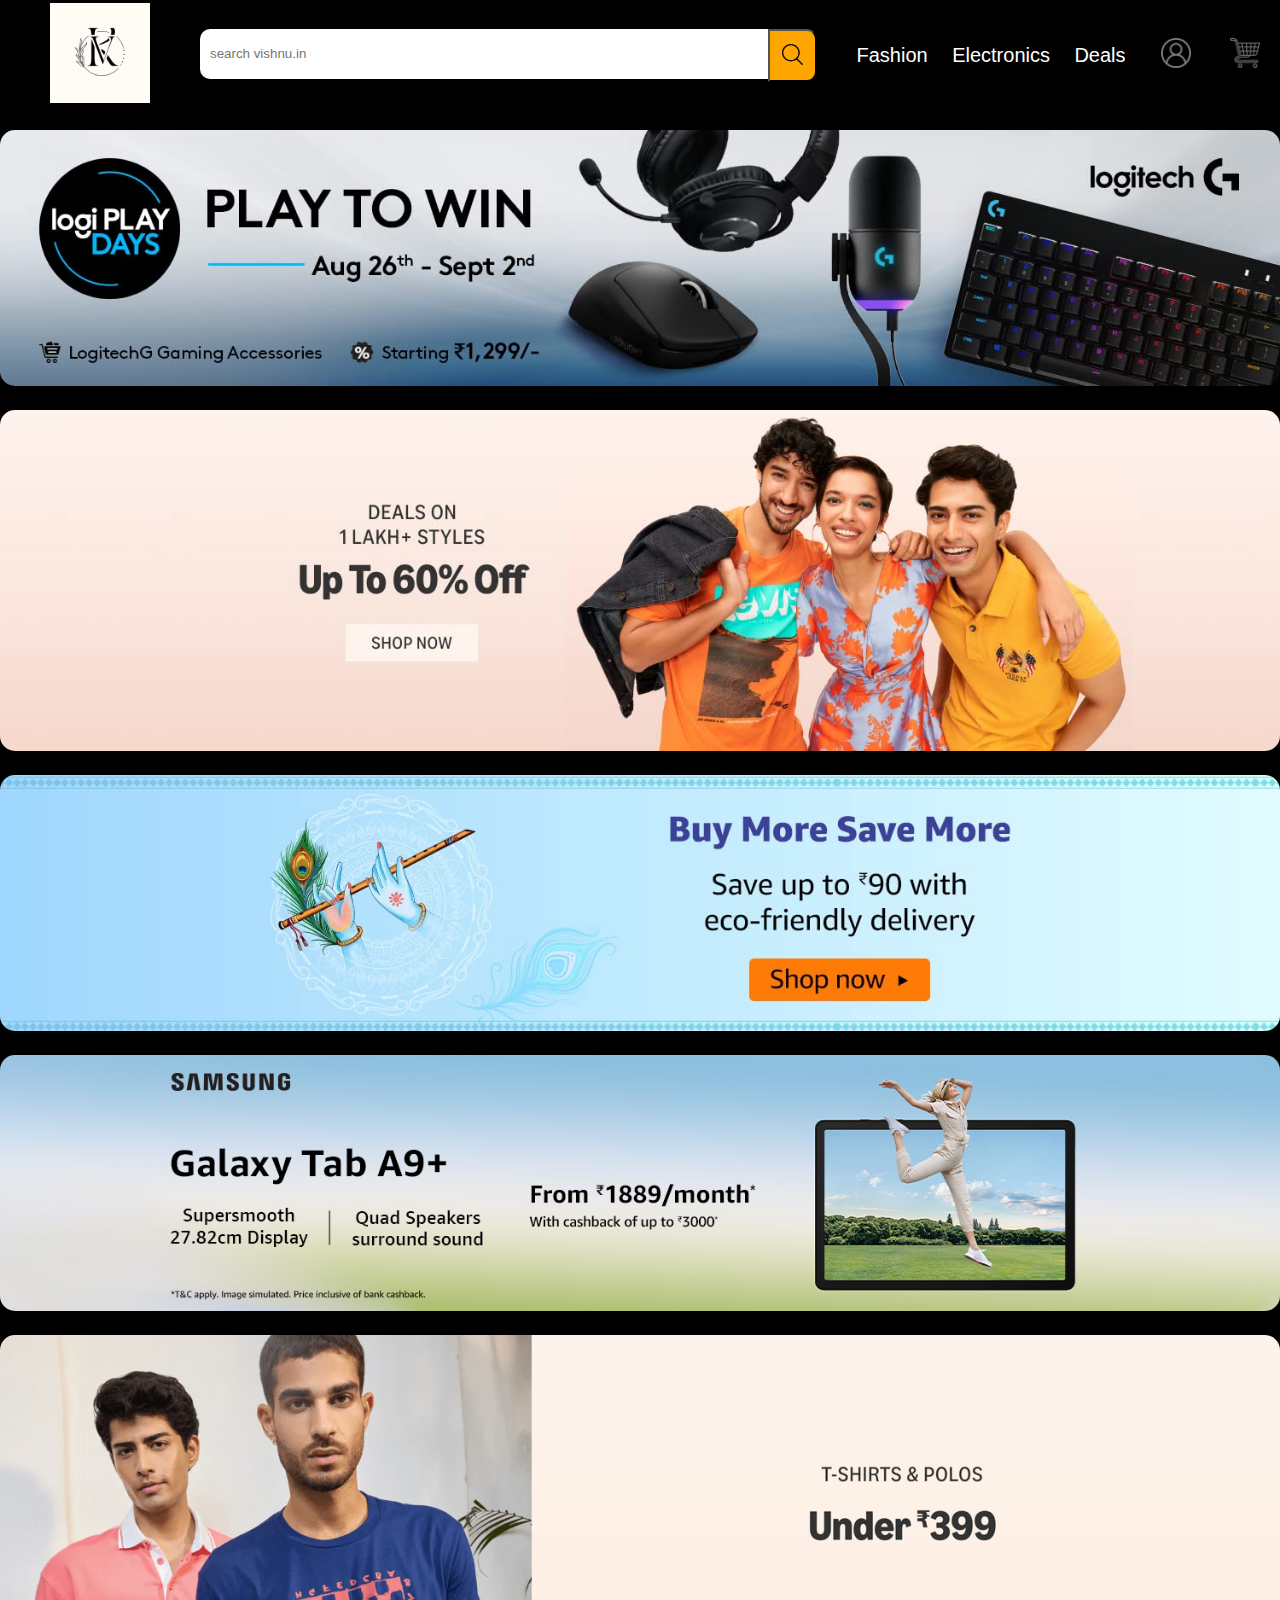
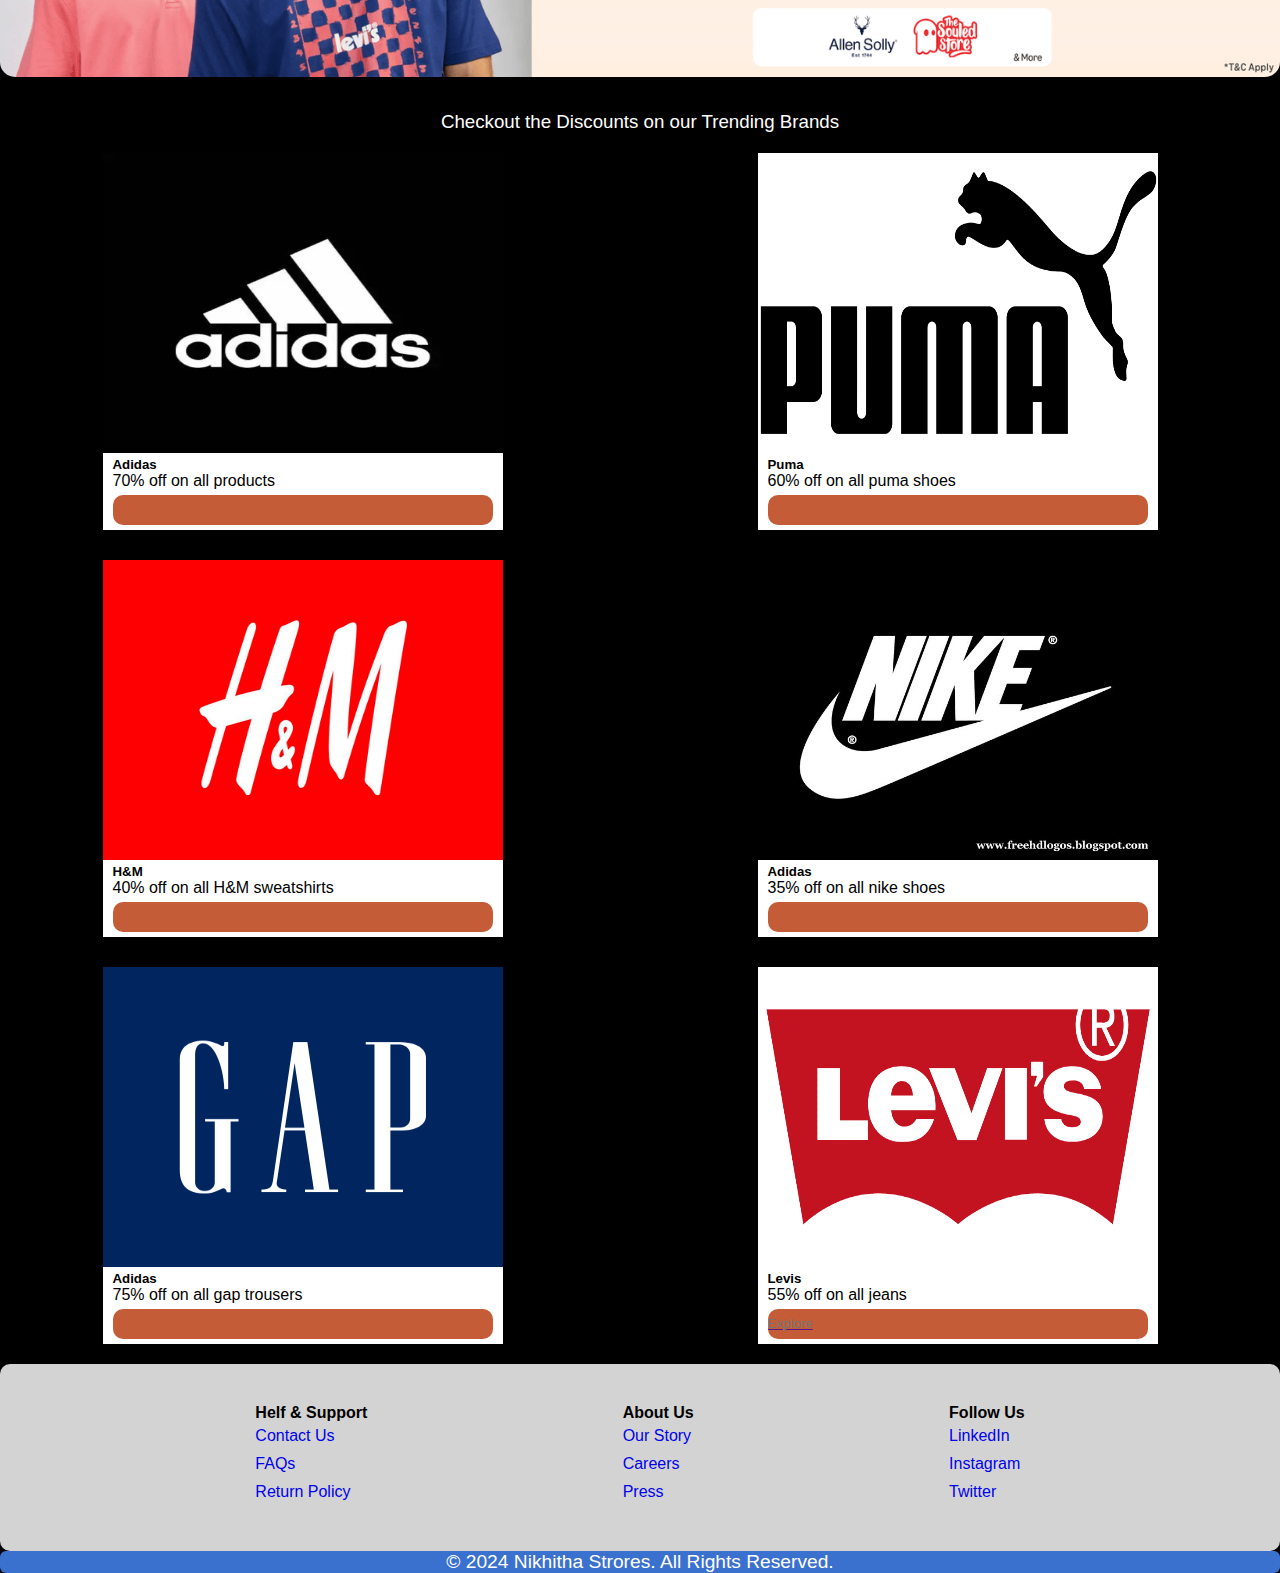
<file: index.html>
<!DOCTYPE html>
<html lang="en">
<head>
    <meta charset="UTF-8">
    <meta name="viewport" content="width=device-width, initial-scale=1.0">
    <title>Nikhitha's E-commerce site</title>
    <link rel="icon" href="vishnu (1).png">
    <link rel="stylesheet" href="style.css">
</head>
<body>
    <div class="nav-bar">
        <div class="logo">
            <img src="vishnu (1).png" alt="">

        </div>
        <div class="search-box">
            <input type="text" placeholder="search vishnu.in">
            <button type=""><img src="search-interface-symbol.png" alt=""></button>
        </div>
        <div class="nav-links">
            <a href="fashion.html" target="_blank">Fashion</a>
            <a href="electronics.html" target="_blank">Electronics</a>
            <a href="deals.html" target="_blank">Deals</a>
        </div>
        <div class="nav-icons">
            <a href=""><img src="user.png" alt=""></a>
            <a href=""><img src="shopping-cart.png" alt=""></a>

        </div>
    </div>
    <div class="hero-section">
        <img src="electronic1.jpg" alt="">
        <img src="fashion1.jpg" alt="">
        <img src="deal2.jpg" alt="">
        <img src="electronic2.jpg" alt="">
        <img src="fashion2.png" alt="">
    </div>
    <h3 class="heading">Checkout the Discounts on our Trending Brands</h3>
    <div class="product-cards">
        
        <div class="shoes adidas">
            <a href=""><img src="adidas.png" alt="" width="400px"></a>
            <h5>Adidas</h5>
            <p>70% off on all products</p>
            <a href=""><input></a>

        </div>
        <div class="shoes puma">
           <a href=""> <img src="puma.jpg" alt="" width="400px"></a>
           <h5>Puma</h5>
            <p>60% off on all puma shoes</p>
            <a href=""><input></a>
        </div>
        <div class="shoes hm">
            <a href=""><img src="hm.png" alt="" width="400px"></a>
            <h5>H&M</h5>
            <p>40% off on all H&M sweatshirts</p>
            <a href=""><input></a>

        </div>
        <div class="shoes nike">
            <a href=""><img src="nik.jpg" alt="" width="400px"></a>
            <h5>Adidas</h5>
            <p>35% off on all nike shoes</p>
            <a href=""><input></a>

        </div>
        <div class="shoes gap">
            <a href=""><img src="gap.png" alt="" width="400px"></a>
            <h5>Adidas</h5>
            <p>75% off on all gap trousers</p>
            <a href=""><input></a>

        </div>
        <div class="shoes levis">
            <a href=""><img src="levis.png" alt="" width="400px"></a>
            <h5>Levis</h5>
            <p>55% off on all jeans</p>
            <a href=""><input placeholder="Explore"></a>

        </div>
    </div>
    <footer class="footer">
        <div class="footer-links">
            <h4>Helf & Support</h4>
            <ul>
                <li><a href="#">Contact Us</a></li>
                <li><a href="#">FAQs</a></li>
                <li><a href="#">Return Policy</a></li>
            </ul>

        </div>
        <div class="footer-links">
            <h4>About Us</h4>
            <ul>
                <li><a href="#">Our Story</a></li>
                <li><a href="#">Careers</a></li>
                <li><a href="#">Press</a></li>
            </ul>

        </div>
        <div class="footer-links">
            <h4>Follow Us </h4>
            <ul>
                <li><a href="#">LinkedIn</a></li>
                <li><a href="#">Instagram</a></li>
                <li><a href="#">Twitter</a></li>
            </ul>

        </div>
    </footer>
    <div class="footer-copyright">
        <p>&copy; 2024 Nikhitha Strores. All Rights Reserved.</p>
    </div>
</body>
</html>
</file>
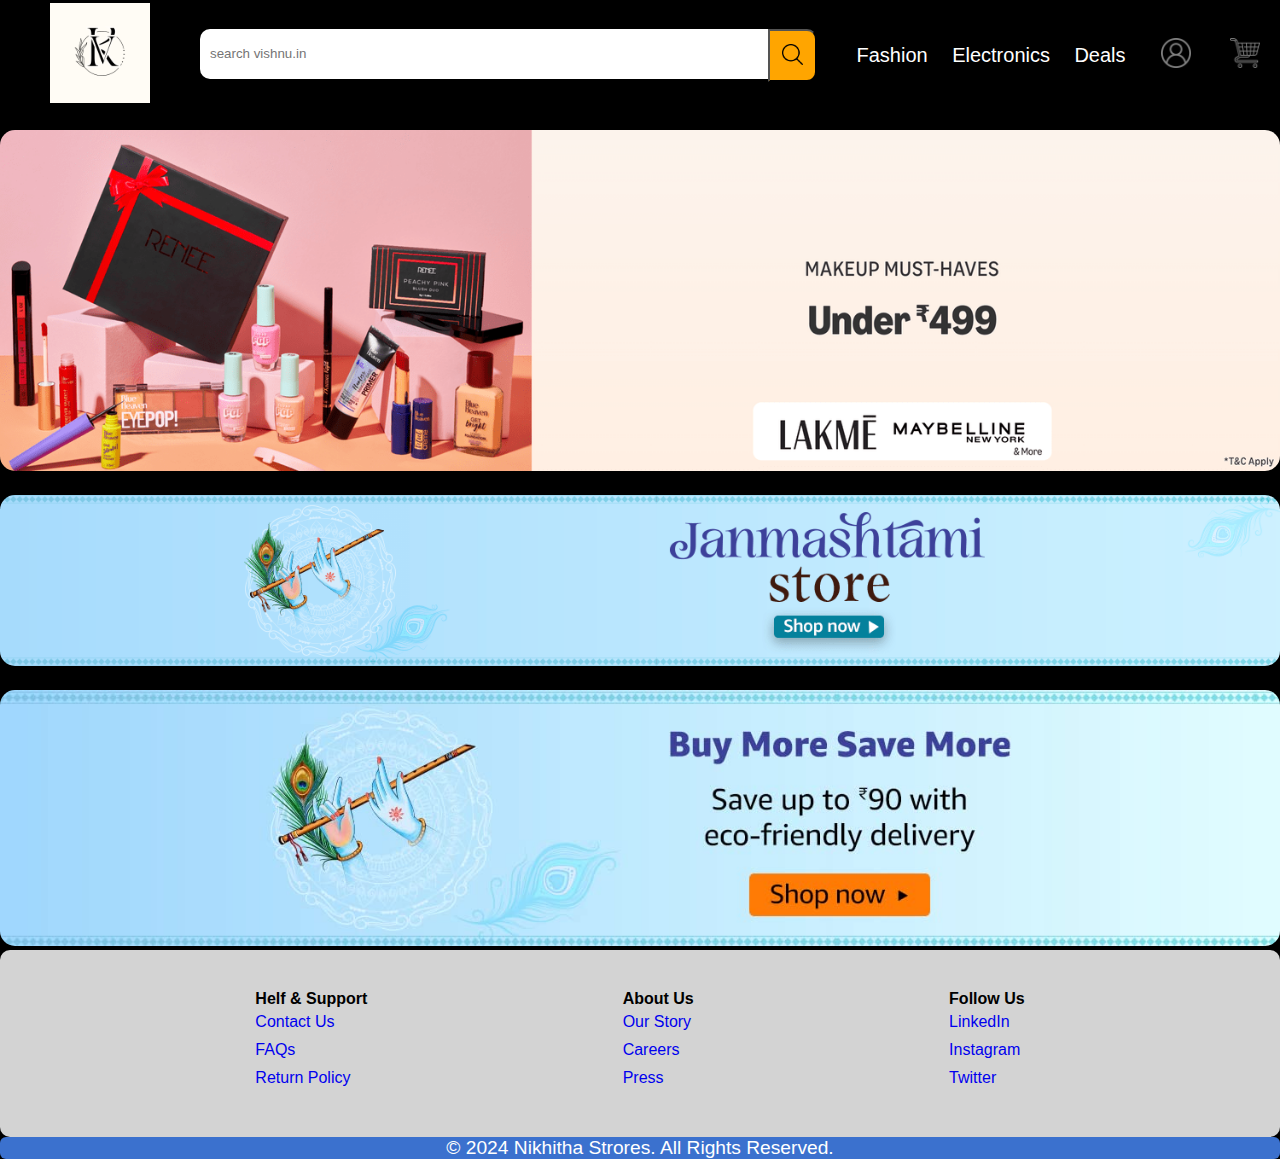
<file: deals.html>
<!DOCTYPE html>
<html lang="en">
<head>
    <meta charset="UTF-8">
    <meta name="viewport" content="width=device-width, initial-scale=1.0">
    <title>Deals</title>
    <link rel="stylesheet" href="style.css">
</head>
<body>
    <header class="nav-bar">
        <div class="logo">
            <a href="index.html"><img src="vishnu (1).png" alt=""></a>

        </div>
        <div class="search-box">
            <input type="text" placeholder="search vishnu.in">
            <button type=""><img src="search-interface-symbol.png" alt=""></button>
        </div>
        <div class="nav-links">
            <a href="fashion.html">Fashion</a>
            <a href="electronics.html" target="_blank">Electronics</a>
            <a href="deals.html" target="_blank">Deals</a>
        </div>
        <div class="nav-icons">
            <a href=""><img src="user.png" alt=""></a>
            <a href=""><img src="shopping-cart.png" alt=""></a>

        </div>
    </header>
    <div class="hero-section">
        <img src="Beauty_1500x400._CB567883703_.png" alt="">
        <img src="deal1.png" alt="">
        <img src="deal2.jpg" alt="">
    </div>
    <footer class="footer">
        <div class="footer-links">
            <h4>Helf & Support</h4>
            <ul>
                <li><a href="#">Contact Us</a></li>
                <li><a href="#">FAQs</a></li>
                <li><a href="#">Return Policy</a></li>
            </ul>

        </div>
        <div class="footer-links">
            <h4>About Us</h4>
            <ul>
                <li><a href="#">Our Story</a></li>
                <li><a href="#">Careers</a></li>
                <li><a href="#">Press</a></li>
            </ul>

        </div>
        <div class="footer-links">
            <h4>Follow Us </h4>
            <ul>
                <li><a href="#">LinkedIn</a></li>
                <li><a href="#">Instagram</a></li>
                <li><a href="#">Twitter</a></li>
            </ul>

        </div>
    </footer>
    <div class="footer-copyright">
        <p>&copy; 2024 Nikhitha Strores. All Rights Reserved.</p>
    </div>
    
</body>
</html>
</file>
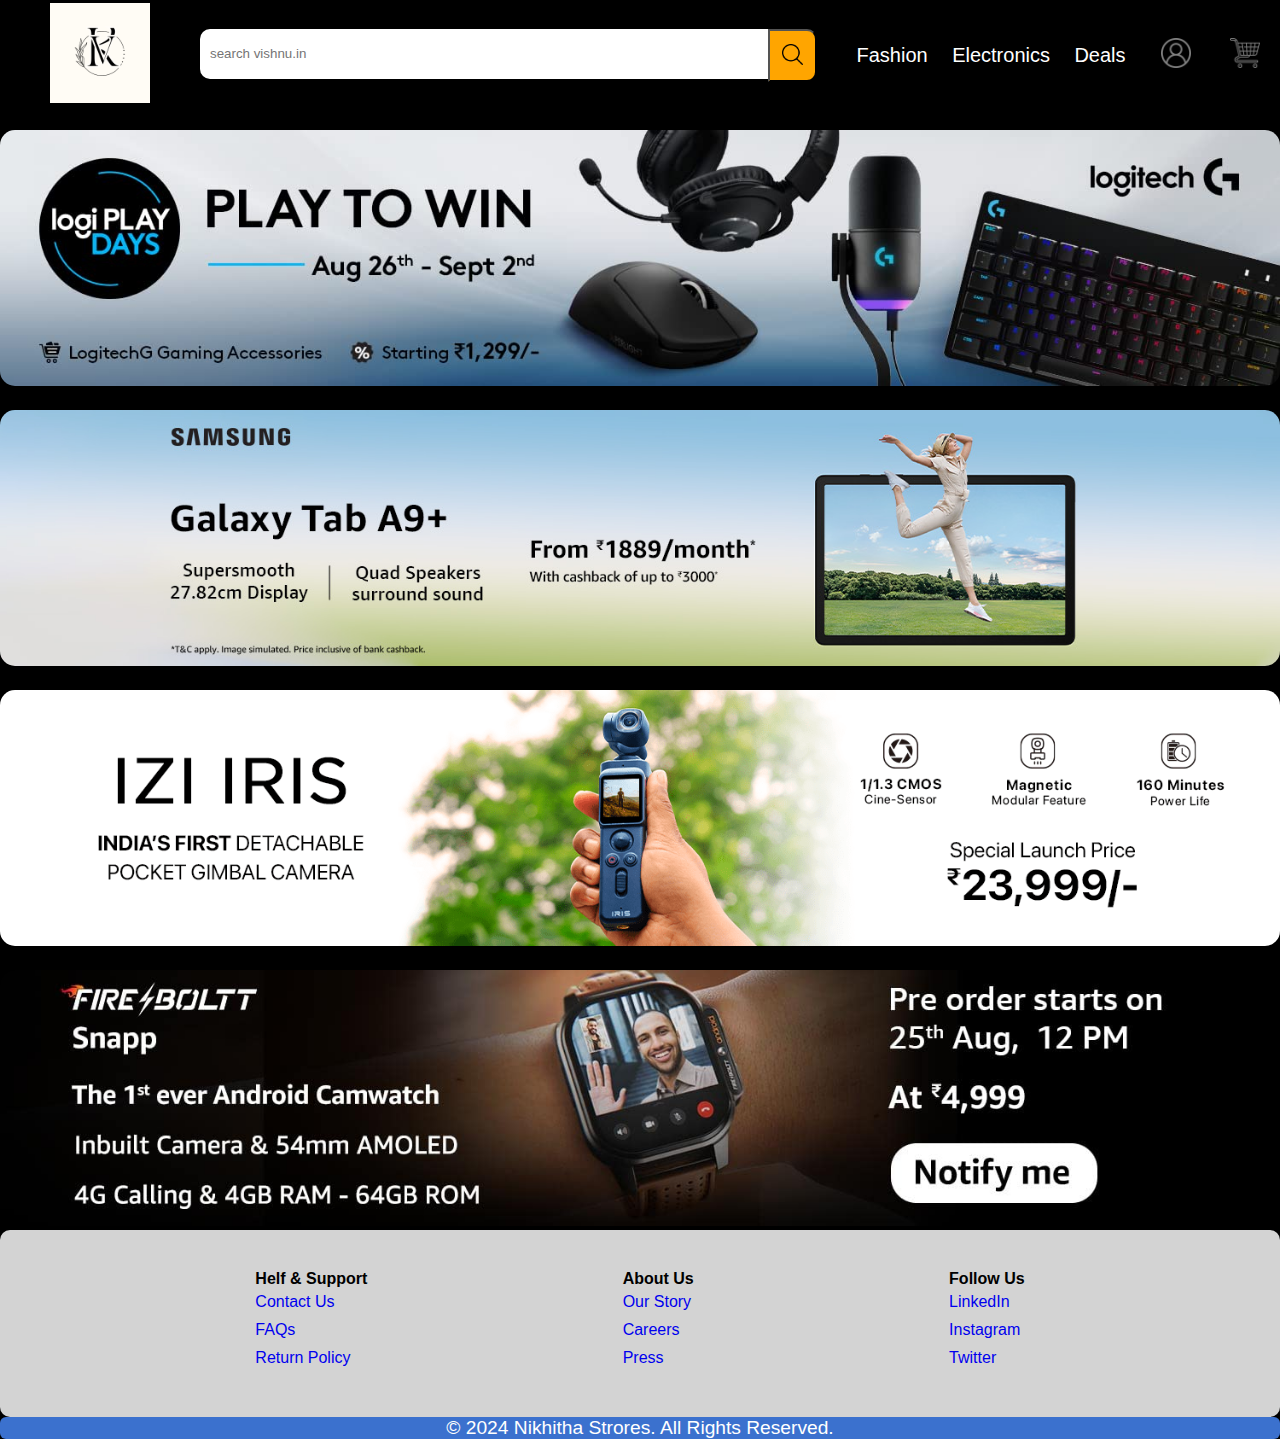
<file: electronics.html>
<!DOCTYPE html>
<html lang="en">
<head>
    <meta charset="UTF-8">
    <meta name="viewport" content="width=device-width, initial-scale=1.0">
    <title>Electronics</title>
    <link rel="icon" href="vishnu (1).png">
    <link rel="stylesheet" href="style.css">
</head>
<body>
    <div class="nav-bar">
        <div class="logo">
            <a href="index.html"><img src="vishnu (1).png" alt=""></a>

        </div>
        <div class="search-box">
            <input type="text" placeholder="search vishnu.in">
            <button type=""><img src="search-interface-symbol.png" alt=""></button>
        </div>
        <div class="nav-links">
            <a href="fashion.html" target="_blank">Fashion</a>
            <a href="electronics.html">Electronics</a>
            <a href="deals.html" target="_blank">Deals</a>
        </div>
        <div class="nav-icons">
            <a href=""><img src="user.png" alt=""></a>
            <a href=""><img src="shopping-cart.png" alt=""></a>

        </div>
    </div>
    <div class="hero-section">
        <img src="electronic1.jpg" alt="">
        <img src="electronic2.jpg" alt="">
        <img src="electronics3.png" alt="">
        <img src="electronics4.jpg" alt="">
    </div>
    <footer class="footer">
        <div class="footer-links">
            <h4>Helf & Support</h4>
            <ul>
                <li><a href="#">Contact Us</a></li>
                <li><a href="#">FAQs</a></li>
                <li><a href="#">Return Policy</a></li>
            </ul>

        </div>
        <div class="footer-links">
            <h4>About Us</h4>
            <ul>
                <li><a href="#">Our Story</a></li>
                <li><a href="#">Careers</a></li>
                <li><a href="#">Press</a></li>
            </ul>

        </div>
        <div class="footer-links">
            <h4>Follow Us </h4>
            <ul>
                <li><a href="#">LinkedIn</a></li>
                <li><a href="#">Instagram</a></li>
                <li><a href="#">Twitter</a></li>
            </ul>

        </div>
    </footer>
    <div class="footer-copyright">
        <p>&copy; 2024 Nikhitha Strores. All Rights Reserved.</p>
    </div>
    
</body>
</html>
</file>
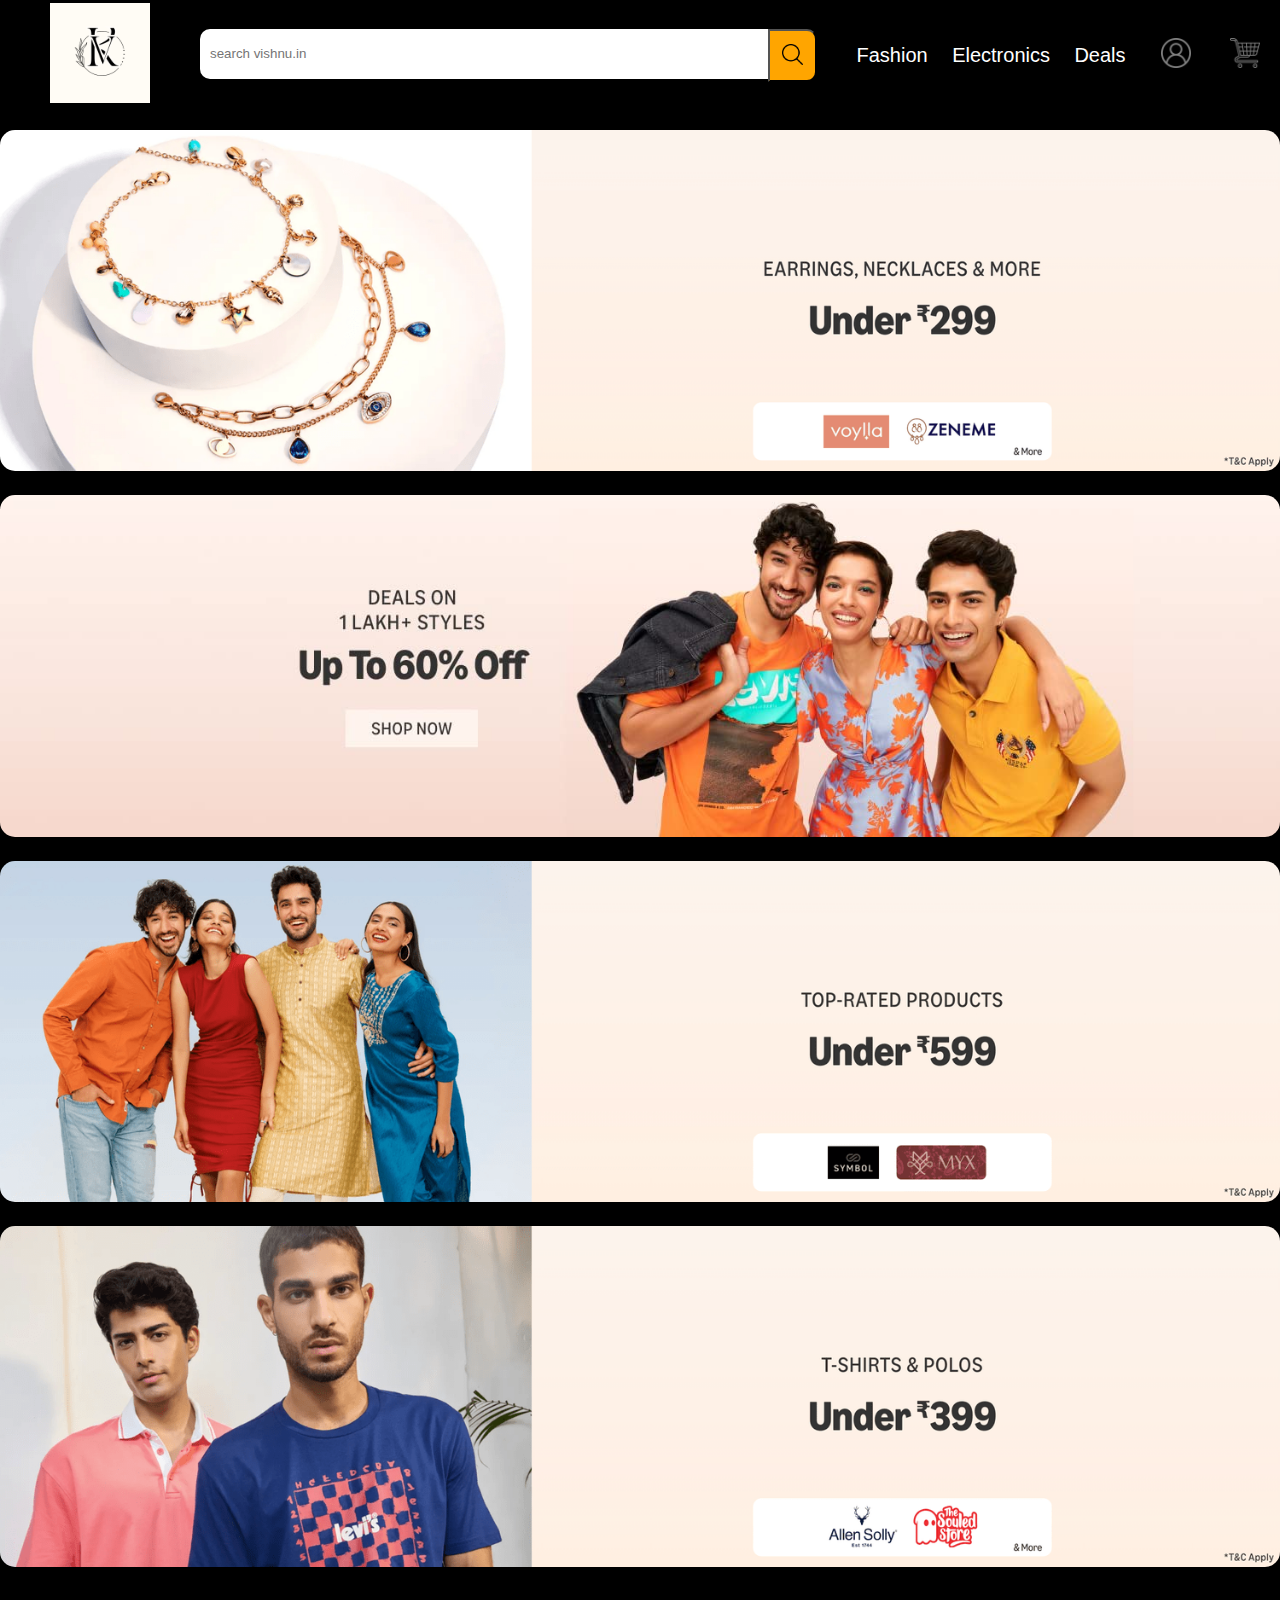
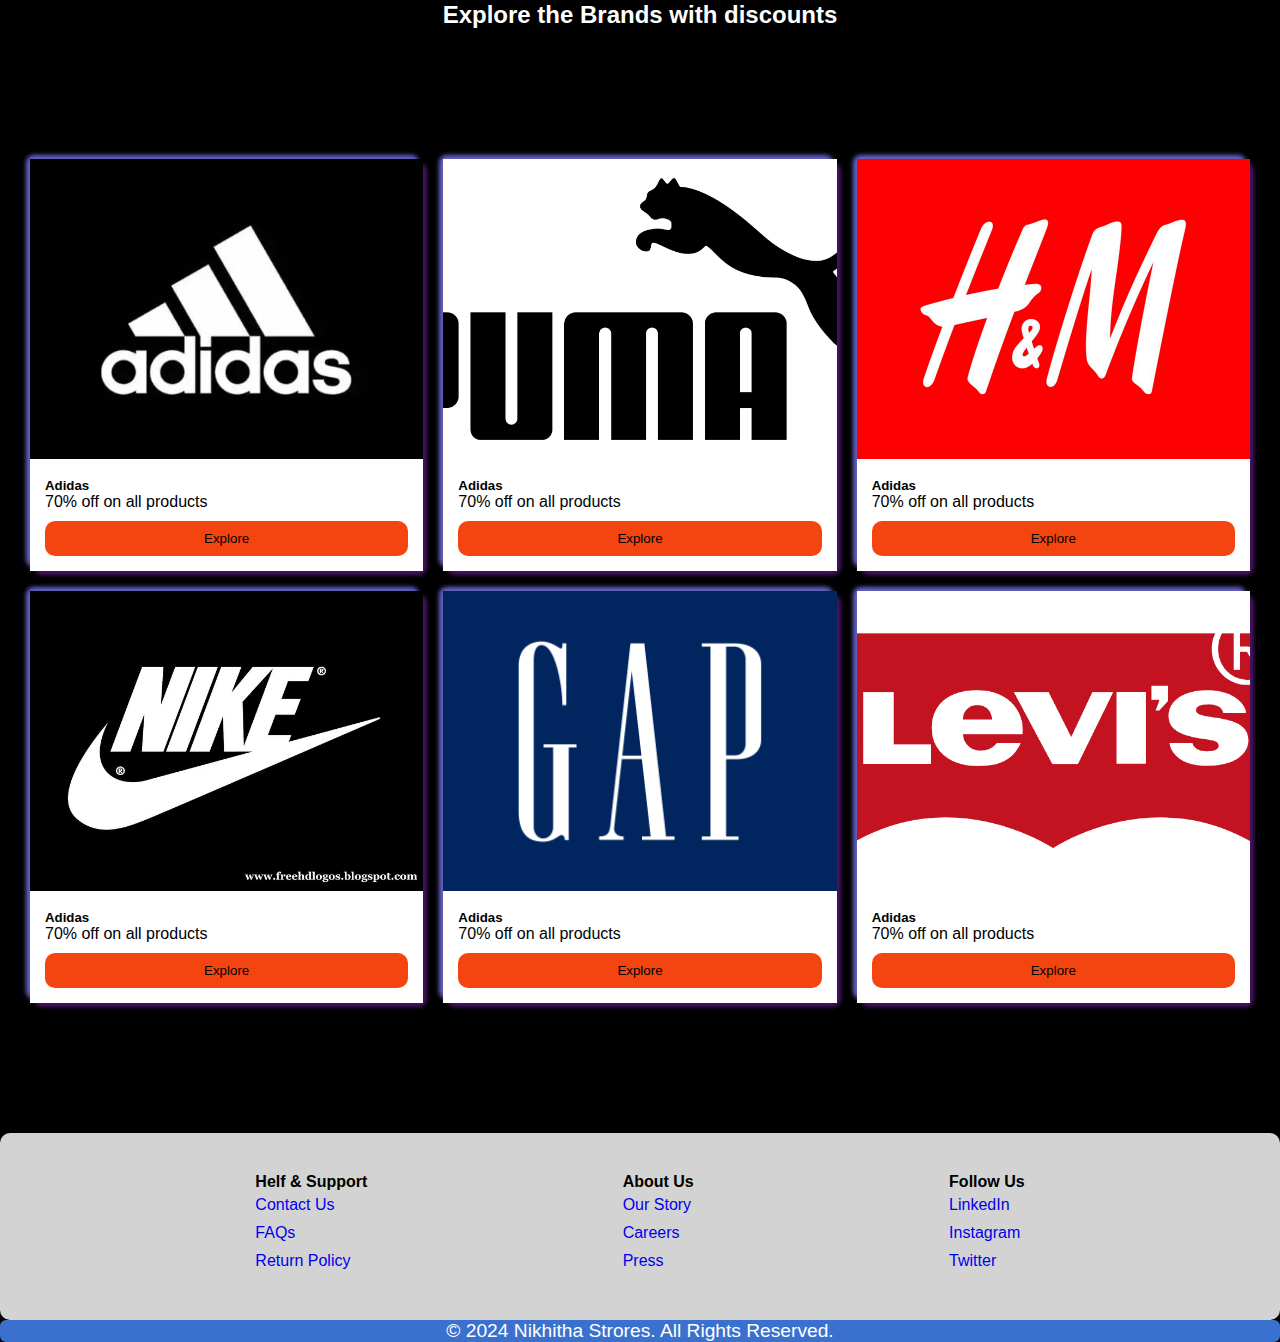
<file: fashion.html>
<!DOCTYPE html>
<html lang="en">
<head>
    <meta charset="UTF-8">
    <meta name="viewport" content="width=device-width, initial-scale=1.0">
    <title>Fashion</title>
    <link rel="icon" href="vishnu (1).png">
    <link rel="stylesheet" href="style.css">
    <link rel="stylesheet" href="fashion.css">
</head>
<body>
    <header class="nav-bar">
        <div class="logo">
            <a href="index.html"><img src="vishnu (1).png" alt=""></a>

        </div>
        <div class="search-box">
            <input type="text" placeholder="search vishnu.in">
            <button type=""><img src="search-interface-symbol.png" alt=""></button>
        </div>
        <div class="nav-links">
            <a href="fashion.html" target="_blank">Fashion</a>
            <a href="electronics.html" target="_blank">Electronics</a>
            <a href="deals.html" target="_blank">Deals</a>
        </div>
        <div class="nav-icons">
            <a href=""><img src="user.png" alt=""></a>
            <a href=""><img src="shopping-cart.png" alt=""></a>

        </div>
    </header>
    <div class="hero-section">
        <img src="fashion3.png" alt="">
        <img src="fashion1.jpg" alt="">
        <img src="fashion4.png" alt="">
        <img src="fashion2.png" alt="">
    </div>
    <h1 class="heading-fash">Explore the Brands with discounts</h1>
    <div class="products">
        <div class="product-card">
            <img id="adidas" src="adidas.png" alt="shoe image">
            <div class="product-info">
                <h5>Adidas</h5>
                <p>70% off on all products</p>
                <a href=""><button>Explore</button></a>
            </div>
        </div>
        <div class="product-card">
            <img id="puma" src="puma.jpg" alt="shoe image">
            <div class="product-info">
                <h5>Adidas</h5>
                <p>70% off on all products</p>
                <a href=""><button>Explore</button></a>
            </div>
        </div>
        <div class="product-card">
            <img id="hm" src="hm.png" alt="shoe image">
            <div class="product-info">
                <h5>Adidas</h5>
                <p>70% off on all products</p>
                <a href=""><button>Explore</button></a>
            </div>
        </div>
        <div class="product-card">
            <img id="nike" src="nik.jpg" alt="shoe image">
            <div class="product-info">
                <h5>Adidas</h5>
                <p>70% off on all products</p>
                <a href=""><button>Explore</button></a>
            </div>
        </div>
        <div class="product-card">
            <img id="gap" src="gap.png" alt="shoe image">
            <div class="product-info">
                <h5>Adidas</h5>
                <p>70% off on all products</p>
                <a href=""><button>Explore</button></a>
            </div>
        </div>
        <div class="product-card">
            <img id="levis" src="levis.png" alt="shoe image">
            <div class="product-info">
                <h5>Adidas</h5>
                <p>70% off on all products</p>
                <a href=""><button>Explore</button></a>
            </div>
        </div>
       
        
    </div>
    <footer class="footer">
        <div class="footer-links">
            <h4>Helf & Support</h4>
            <ul>
                <li><a href="#">Contact Us</a></li>
                <li><a href="#">FAQs</a></li>
                <li><a href="#">Return Policy</a></li>
            </ul>

        </div>
        <div class="footer-links">
            <h4>About Us</h4>
            <ul>
                <li><a href="#">Our Story</a></li>
                <li><a href="#">Careers</a></li>
                <li><a href="#">Press</a></li>
            </ul>

        </div>
        <div class="footer-links">
            <h4>Follow Us </h4>
            <ul>
                <li><a href="#">LinkedIn</a></li>
                <li><a href="#">Instagram</a></li>
                <li><a href="#">Twitter</a></li>
            </ul>

        </div>
    </footer>
    <div class="footer-copyright">
        <p>&copy; 2024 Nikhitha Strores. All Rights Reserved.</p>
    </div>
    
</body>
</html>
</file>
<file: style.css>
@import url('https://fonts.cdnfonts.com/css/samsung-sharp-sans');
* {
    box-sizing: border-box;
    margin: 0px;
    padding: 0px;
    font-family: 'Samsung Sharp Sans', sans-serif;
}
body {
    font-family: 'Samsung Sharp Sans', sans-serif;
    background-color: black;
}
.nav-bar {
    display: flex;
    justify-content: space-between;
    align-items: center;
    background-color: #000;
    padding: 10px 20px;
    height: 110px;
    width: 100%;
    position: fixed;
    top: 0;
}
.logo img {
    width: 100px;
    margin: 10px 30px;
}
.search-box {
    display: flex;
    flex: 1;
    margin: 0px 20px;
}
.search-box input {
    display: flex;
    flex-grow: 1;
    padding: 10px;
    border: none;
    border-radius: 10px 0 0 10px;
    height: 50px;
}
.search-box button {
    padding: 10px;
    border-radius: 0 10px 10px 0;
    background-color: orange;
    color: grey;
    font-family: 'Courier New', Courier, monospace;
    font-weight: bold;
    cursor: pointer;
}
.search-box button:hover {
    background-color: brown;
    cursor: pointer;
    color: black;
    font-family: sans-serif;
    font-weight: bold;
}
.nav-links a {
    color: white;   
    text-decoration: none;
    margin-left: 20px;
    font-size: 20px;
}
.nav-links a:hover {
    text-decoration: underline;
    cursor: pointer;
    border: 2px solid white;
}
.nav-icons a{
    margin-left: 15px;

}
.nav-icons img {
    width: 30px;
    margin-left: 20px;
    filter: invert(50%);
}
.nav-icons img:hover {
    filter: invert(100%);
}
.search-box img {
    width: 25px;
    padding: 3px 2px 1px 2px;
}
.hero-section {
    margin-top: 110px;
}
.hero-section img{
    width: 100%;
    margin-top: 20px;
    border-radius: 15px;
}
.heading {
    text-align: center;
    font-size: 800;
    color: white;
    margin-top: 30px;
    font-weight: lighter;
}
.product-cards {
    display: flex;
    justify-content: space-around;
    align-items: center;
    flex-wrap: wrap;
    margin-top: 20px;
    gap: 30px;
    margin-bottom: 20px;
    
}
.product-cards img {
    height: 300px;
}
.shoes {
    margin-right: 20px;
    color: black;
    background-color: white;
    
    
}
.shoes h5, .shoes p {
    padding-left: 10px;
}
.product-cards input {
    display: flex;
    flex-grow: 2;
    width: 95%;
    margin: 5px auto ;
    padding: auto;
    background-color: rgb(196, 93, 55);
    height: 30px;
    border: none;
    border-radius: 10px;
    color: white
    
}
.shoes a[id="explore"]{
    padding: auto;
}
.footer {
    background-color: lightgray;
    padding: 20px;
    display: flex;
    justify-content: space-evenly;
    border-radius: 10px;
}
.footer-links {
    margin: 20px;
}
.footer-links h4 {
    margin-top: 0;
    margin-bottom: 5px;
}
.footer-links ul {
    list-style: none;
    padding: 0;
    margin: 0;
    
}
.footer-links li {
    margin-bottom: 10px;
    
}
.footer-links li a {
    text-decoration: none;
}
.footer-copyright {
    background-color: hsl(218, 60%, 52%);
    text-align: center;
    border-radius: 6px;
    font-size: 1.2em;
    color: white;
}
</file>
<file: fashion.css>
.heading-fash {
    text-align: center;
    color: white;
    font-size: x-large;
    margin-top: 30px;
    font-weight: 900;
}
.products {
    display: flex;
    flex-wrap: wrap;
    justify-content: flex-start;
    background-color: #000;
    gap: 20px;
    padding: 30px;
    margin: 100px auto;
}
.product-card {
    background-color: #ffffff;
    border-radius: 8px;
    transition: transform 0.3s;
    box-shadow: 4px 4px 4px  rgb(72, 20,100), -4px -4px 4px rgb(101, 101,200);
    flex: 1 1 360px;
    max-width: 500px;

}
.product-card img {
    width: 100%;
    height: 300px;
    object-fit: cover;
}
.product-card:hover {
    border: 12px outset rgb(200, 250, 120);
    transform: translateY(-20px);
}
.product-info {
    background-color: white;
    margin-top: 0;
    padding: 15px;
    flex-grow: 1;
}
.product-info p{
    margin-bottom: 10px;
}
.product-info button{
    padding: 10px;
    background-color: rgb(244, 69, 16);
    flex: 1;
    border: none;
    border-radius: 10px;
    width: 100%;
    color: #000;
}
.product-info button:hover {
    background-color: cyan;
}
#adidas:hover {
    content: url(/Main/adidas1.png);
}
#puma:hover {
    content: url(/Main/puma1.jpg);
}
#hm:hover {
    content: url(/Main/hm1.jpg);
}
#levis:hover {
    content: url(/Main/levis1);
}
#gap:hover {
    content: url(/Main/gap1.png);
}
#nike:hover {
    content: url(/Main/nike1);
}
</file>
